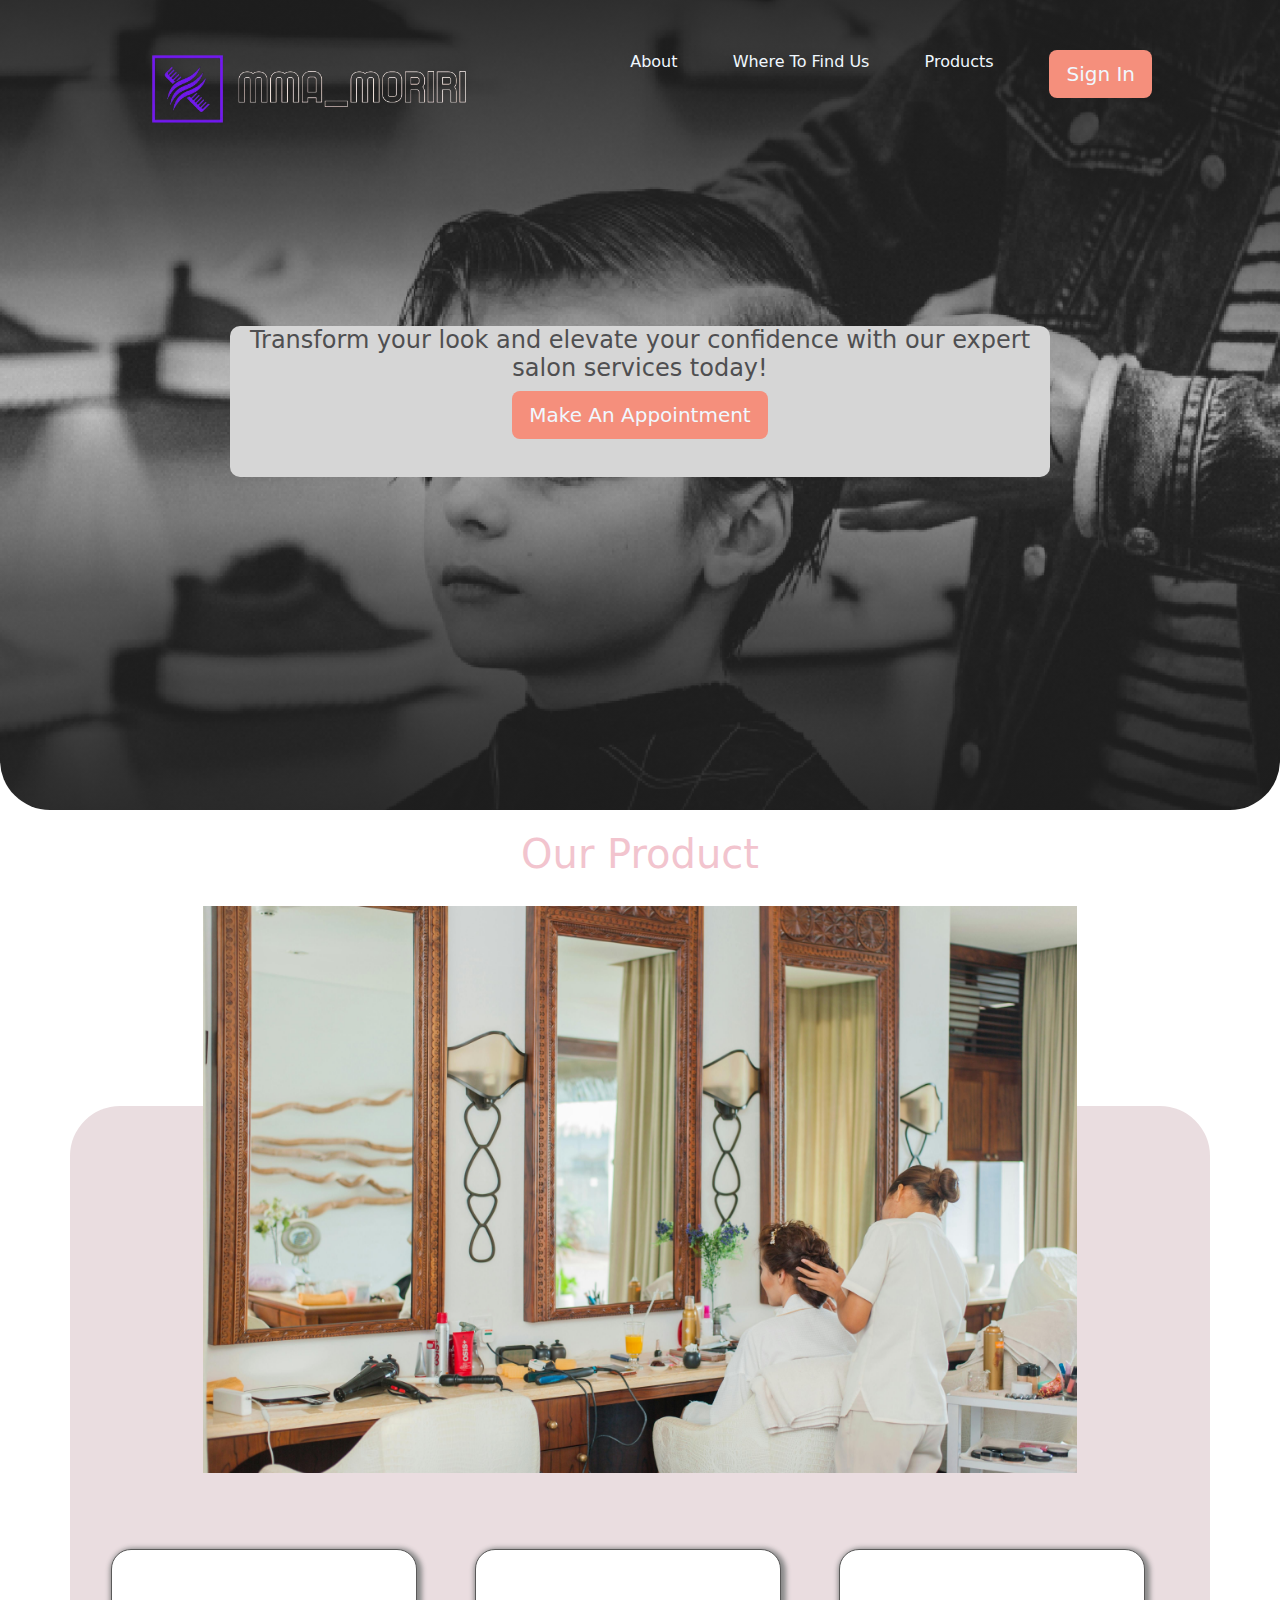
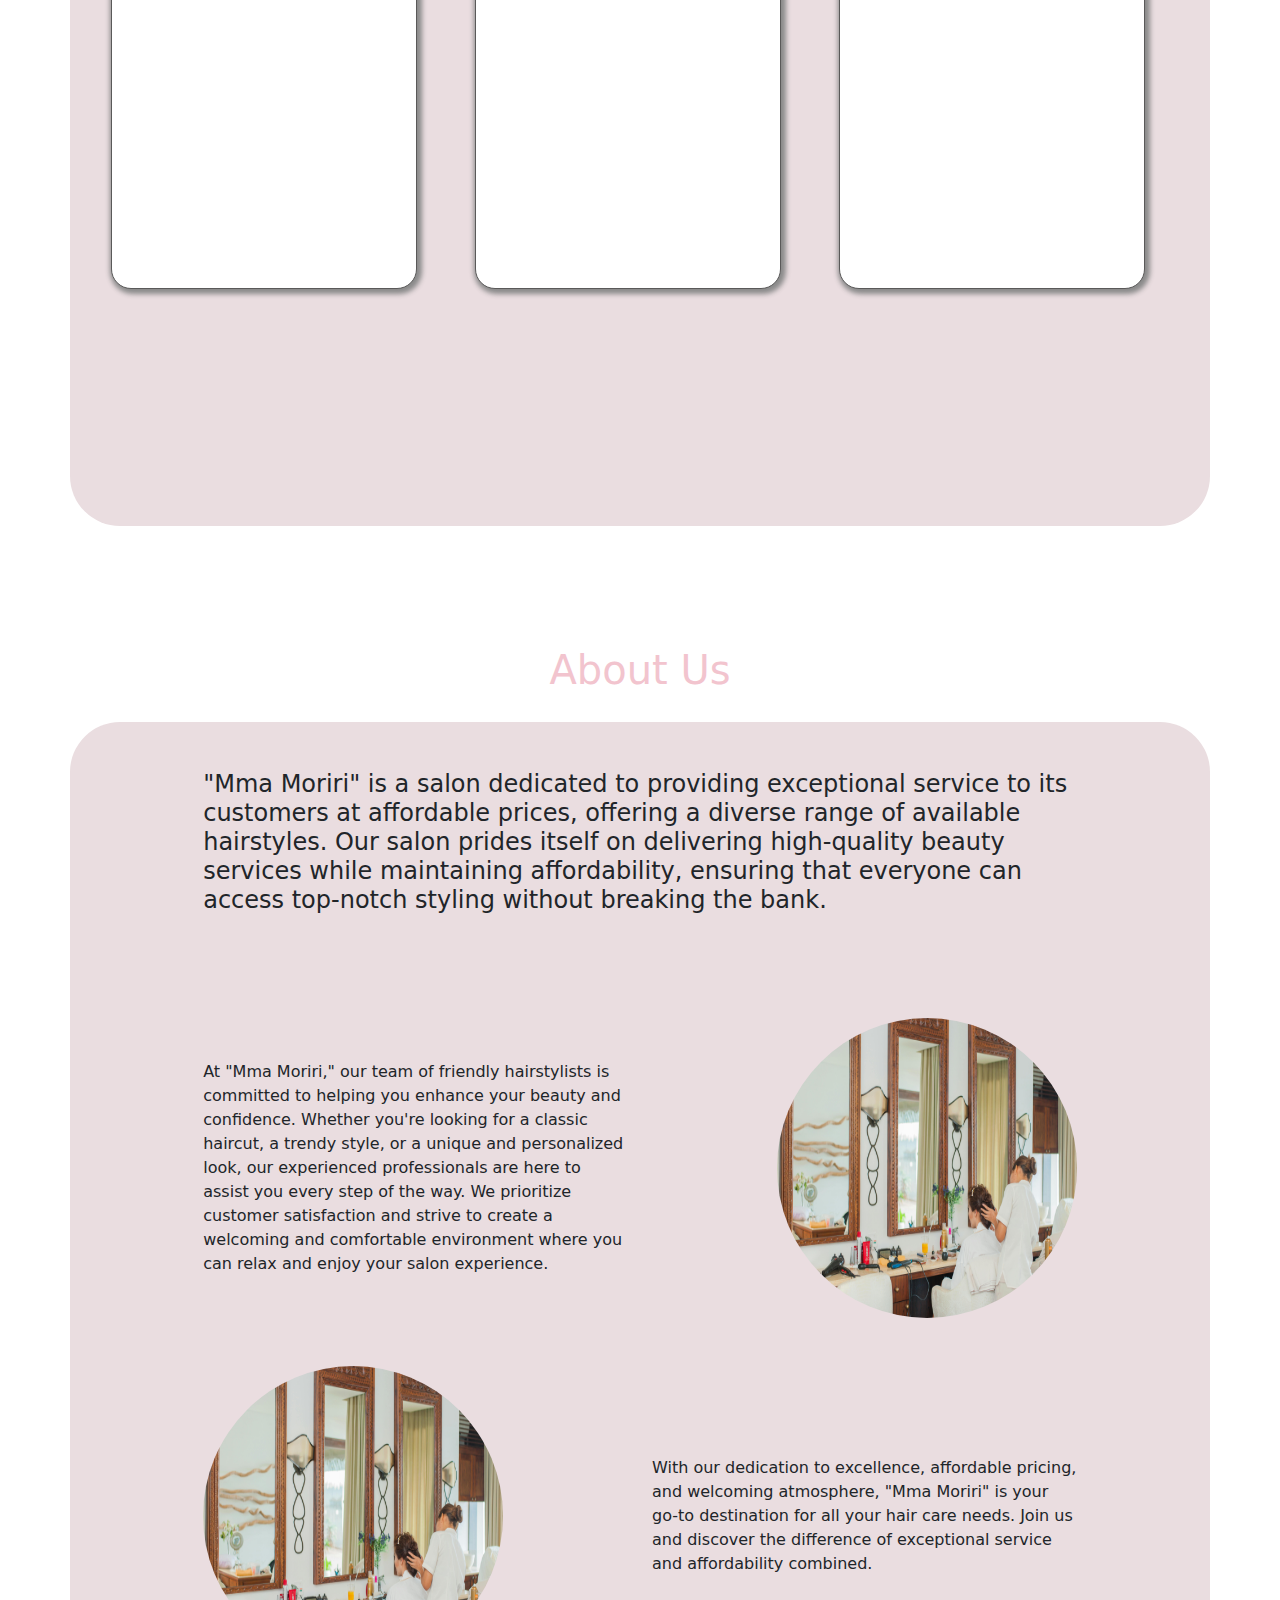
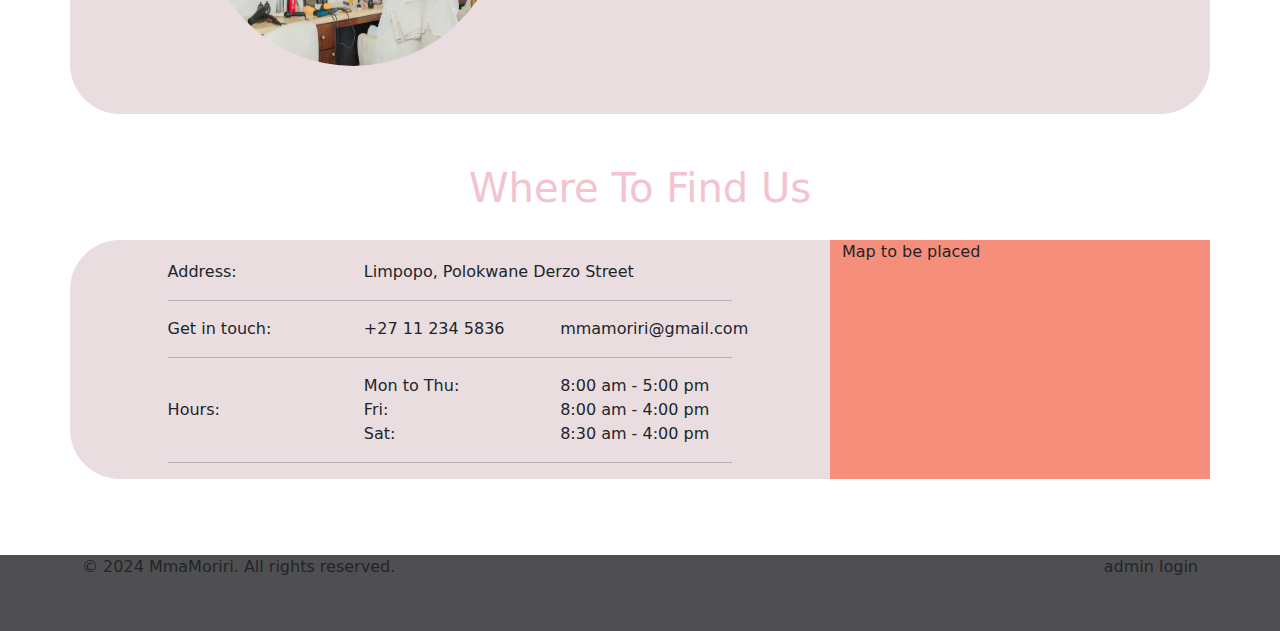
<file: index.html>
<!DOCTYPE html>
<html lang="en">
<head>
    <meta charset="UTF-8">
    <meta name="viewport" content="width=device-width, initial-scale=1.0">
    <title>MmmaMoriri</title>

    
    <link href="https://cdn.jsdelivr.net/npm/bootstrap@5.3.3/dist/css/bootstrap.min.css" rel="stylesheet" integrity="sha384-QWTKZyjpPEjISv5WaRU9OFeRpok6YctnYmDr5pNlyT2bRjXh0JMhjY6hW+ALEwIH" crossorigin="anonymous">
    <link rel="stylesheet" href="style.css">

</head>
<body>
    
    
    <header>

        <div class="boudary">

            <nav>
                <img src="logo 4.1.png" alt="logo">

                <div>

                    <ul>
                        <li><a href="#">About</a></li>
                        <li><a href="#">Where To Find Us</a></li>
                        <li><a href="#">Products</a></li>
                    </ul>

                </div>

                <div>
                    <button class="make_appointment btn btn-lg"> Sign In </button>  
                      
                </div>
            </nav>

            <div class="recruit container-fluid">

                <h4>Transform your look and elevate your confidence with our expert salon services today!</h4>

                <div class="button-style-it container">

                    <button class="make_appointment btn btn-lg"> Make An Appointment </button>

                </div>

                

            </div>

        </div>

    </header>

   


    <main>

        <div class="slide">

            <h1>Our Product</h1>

            <div class="section2 container">

                <div class="container-fluid d-flex justify-content-center">

                    <div class="slide_show_here">

                        <div class="slideshow">
                            <div class="slides">
                                <div class="slide"><img src="background-1.jpg" alt="Slide 1"></div>
                                <div class="slide"><img src="background-1.jpg" alt="Slide 2"></div>
                                <div class="slide"><img src="background-1.jpg" alt="Slide 3"></div>
                            </div>
                        </div>

                    </div>

                </div>


                
                <div class="box_holder container row">
                    <div class="col-4 d-flex justify-content-center">

                        <div class="box_ad_1">

                        </div>

                    </div>

                    <div class="col-4 d-flex justify-content-center">

                        <div class="box_ad_1">

                        </div>

                    </div>

                    <div class="col-4 d-flex justify-content-center">

                        <div class="box_ad_1">

                        </div>

                    </div>                    
                    
                </div>
                

            </div>
    
        </div>

        <div class="about">

            <h1>About Us</h1>

            <div class="section3 container">
                <div class=" container d-flex justify-content-center">

                    <div class="text_in_about">
                       <br><br>
                        <h4>"Mma Moriri" is a salon dedicated to providing exceptional service to its customers at affordable prices, offering a diverse range of available hairstyles. Our salon prides itself on delivering high-quality beauty services while maintaining affordability, ensuring that everyone can access top-notch styling without breaking the bank.</h4><br><br><br><br>


                        <div class="row">

                            <div class="col-6 d-flex align-items-center">
                                At "Mma Moriri," our team of friendly hairstylists is committed to helping you enhance your beauty and confidence. Whether you're looking for a classic haircut, a trendy style, or a unique and personalized look, our experienced professionals are here to assist you every step of the way. We prioritize customer satisfaction and strive to create a welcoming and comfortable environment where you can relax and enjoy your salon experience.
                            </div>
                            <div class="col-6 d-flex justify-content-end">
                                <img id="pic_in_about_1" src="background-1.jpg" height="300px" width="300px" alt="pic">
                            </div>

                        </div>

                        <br><br>

                        <div class="row">

                            <div class="col-6">
                                <img id="pic_in_about_1" src="background-1.jpg" height="300px" width="300px" alt="pic">
                            </div>
                            <div class="col-6 d-flex justify-content-end align-items-center">
                                With our dedication to excellence, affordable pricing, and welcoming atmosphere, "Mma Moriri" is your go-to destination for all your hair care needs. Join us and discover the difference of exceptional service and affordability combined.
                            </div>


                        </div> 
                        
                        <br><br>

                    </div>       
                </div>
        </div>

        <div class="contact">

            <h1>Where To Find Us</h1>

            <div class="section4 container">

                
                    <div class="row">
                      <div class="contact_info col-8 d-flex justify-content-center">
                        
                        <div class="contact_details container">

                            <div class="row">
                                <div class="col-4">
                                    Address:
                                </div>
                                
                                <div class="col-8">
                                    Limpopo, Polokwane Derzo Street
                                </div>
                            </div>

                            <hr>

                            <div class="row">
                                <div class="col-4">
                                    Get in touch:
                                </div>
                                
                                <div class="col-8">
                                     
                                    <div class="row">
                                        <div class="col-6">+27 11 234 5836</div>
                                        <div class="col-6">mmamoriri@gmail.com </div>
                                    </div>                                    
                                </div>
                            </div>
                            
                            <hr>

                            <div class="row">
                                <div class="col-4 d-flex align-items-center">
                                    Hours:
                                </div>

                                <div class="col-8">


                                    <div class="row">
                                        <div class="col-6">Mon to Thu:</div>
                                        <div class="col-6">8:00 am - 5:00 pm </div>
                                    </div>

                                    <div class="row">
                                        <div class="col-6">Fri:</div>
                                        <div class="col-6">8:00 am - 4:00 pm </div>
                                    </div>
                                    
                                    <div class="row">
                                        <div class="col-6">Sat:</div>
                                        <div class="col-6">8:30 am - 4:00 pm </div>
                                    </div>                                    
                                    
                                </div>
                            </div>                            

                            <hr>

                        </div>

                      </div>
                      <div class="contact_map col-4">
                        Map to be placed
                      </div>
                    </div>

                <div class="contact_info">

                </div>

                <div class="contact_map">
            </div>
    
        </div>



    </main>

    <footer>

        <div class="container d-flex justify-content-between">
            <div class="footer_content1">
                <i class="fa fa-copyright"></i> 
                © 2024 MmaMoriri. All rights reserved.
            </div>

            <div class="footer_content2">
                admin login <br>
                
            </div>
        </div>

    </footer>

    

    <script src="https://cdn.jsdelivr.net/npm/bootstrap@5.3.3/dist/js/bootstrap.bundle.min.js" integrity="sha384-YvpcrYf0tY3lHB60NNkmXc5s9fDVZLESaAA55NDzOxhy9GkcIdslK1eN7N6jIeHz" crossorigin="anonymous"></script>
   
    <script src="welcome.js"></script>
</body>
</html>
</file>
<file: style.css>
.boudary{

    width: 80%;
    height: auto;
    background-color: transparent;
    margin: auto;

}

header{

    width: 100%;
    height:90vh;
    background-image:  linear-gradient(rgba(28, 28, 28, 0.9), rgba(28, 28, 28, 0.7), rgba(28, 28, 28, 0.1), rgba(28, 28, 28, 0.7) , rgba(28, 28, 28, 0.9)),url("bgred.png");
    background-position: center;
    background-size: cover;

    border-bottom-left-radius: 50px;
    border-bottom-right-radius: 50px;
    padding-top: 50px;
     

}

.make_appointment{

background-color: #F58F7C;
color: aliceblue;
margin: auto;

}

nav img{
    height: 2cm;
}

nav ul{

    
    list-style: none;


}

nav ul li{

    display: inline;
    margin-left: 50px;


}

nav ul li a{
    text-decoration: none;
    color: aliceblue;
}

nav{

    display: flex;
    justify-content: space-between;

    

}

.recruit{

    margin-top: 200px;
    width: 80%;
    height: 4cm;
    background-color: #d6d6d6;
    border-radius: 10px;

}

.recruit h4{

    text-align: center;
    color: #4F4F51;

}

.button-style-it{

    width: 100%;
    display: flex;
    justify-content: center;

}

.slide{
    width: 100%;
    height: auto;
    background-color: transparent;
}

.section2{
    background-color: #eadde0;
    height: 100%;
    border-radius: 50px;
    
 
}

.slide h1{

    text-align: center;
    background-color: transparent;
    padding-top: 20px;
    padding-bottom: 220px;
    color: #F2C4CE;

}

.about{
    width: 100%;
    height: auto;
    background-color: transparent;
}

.section3{
    background-color: #eadde0;
    height: 100%;
    border-radius: 50px;
   
}

.about h1{

    padding-top: 120px;
    text-align: center;
    background-color: transparent;
    padding-bottom: 20px;
    color: #F2C4CE;

}

.contact{
    width: 100%;
    height: auto;
}

.section4{

    background-color: #eadde0;
    height: 100%;
    border-radius: 50px;

}

.contact h1{

    padding-top: 50px;
    text-align: center;
    background-color: transparent;
    color: #F2C4CE;

}

.text_in_about{
    
    width: 80%;
    
}

.picture_in_about{

    padding-top: 1cm;
    width: 80%;

}

main{
    background-color: white;
}

.contact_info{
    background-color: transparent;
}

.contact_map{
    background-color: #F58F7C;
}

.contact_details{
    width: 80%;
    padding-top: 20px;
    border-radius: 20px;
}

footer{
    margin-top: 2cm;
    height: 2cm;
    background-color: #4F4F51;
}

#pic_in_about_1{
    border-radius: 50%;
}

.slide_show_here{

    height: 15cm;
    width: 80%;
    background-color: #4F4F51;
    transform: translateY(-200px);
    border-radius: 10px;
    

}

.box_ad_1{

height: 90%;
width: 90%;
border-radius: 20px;
box-shadow: 2px 2px 5px 3px rgb(138, 138, 138);
background-color: white;
border: 1px solid rgb(90, 89, 89);


}

.box_holder{
    margin-top: 2cm;
    height: 10cm;
    width: 100%;
    transform: translateY(-200px);
}

.slideshow {
    width: 100%;
    height: 100%;
    position: relative;
    overflow: hidden;
}

.slides {
    display: flex;
    transition: transform 0.5s ease-in-out;
    height: 100%;
}

.slide {
    min-width: 100%;
    height: 100%;
}

.slide img {
    width: 100%;
    height: 100%;
    object-fit: cover;
}
</file>
